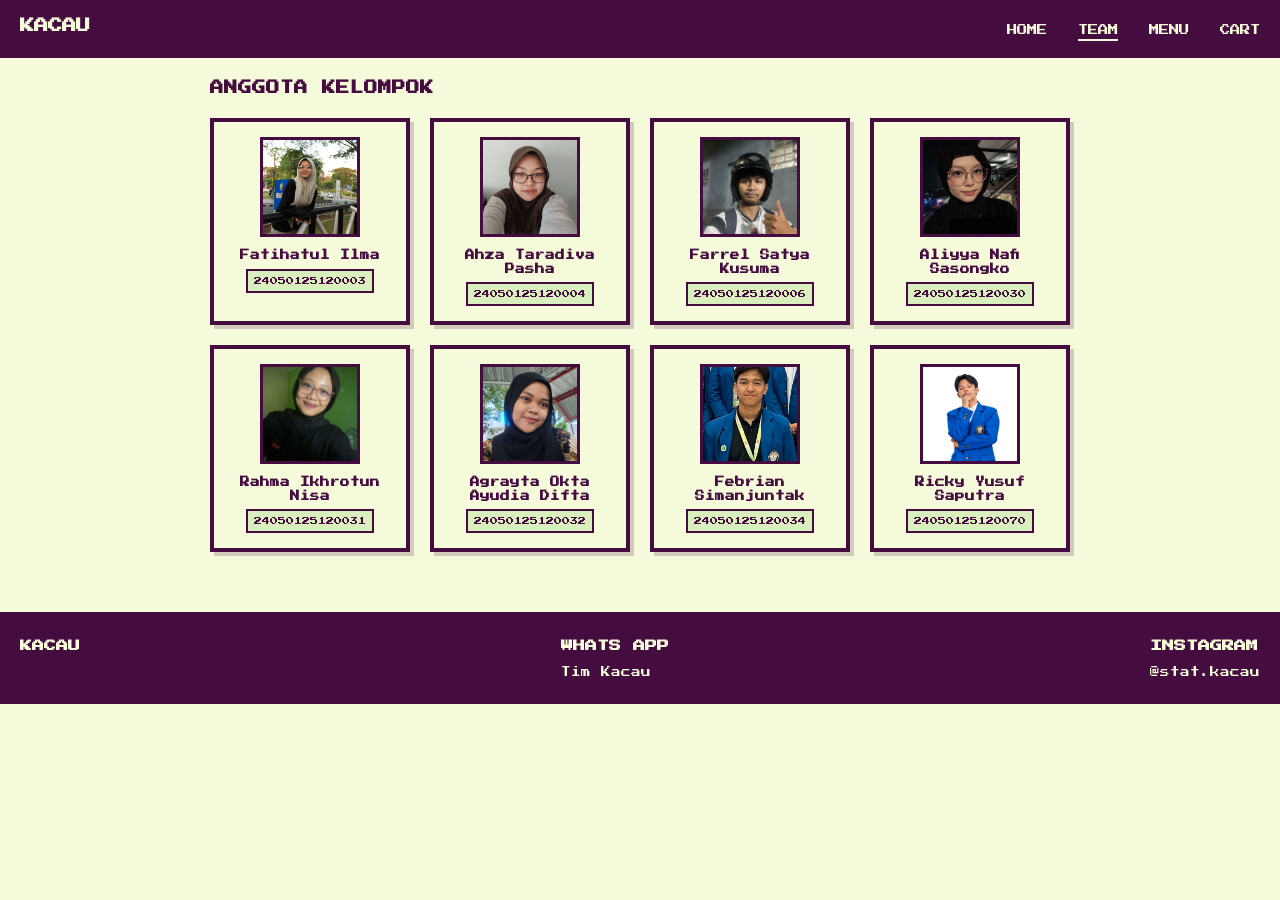
<file: about.html>
<!DOCTYPE html>
<html lang="id">
<head>
    <meta charset="UTF-8">
    <meta name="viewport" content="width=device-width, initial-scale=1.0">
    <title>KACAU - Aggota Kelompok</title>
    <link href="https://fonts.googleapis.com/css2?family=Press+Start+2P&display=swap" rel="stylesheet">
    <link rel="stylesheet" href="style.css">
</head>
<body>
    <!-- navbar -->
    <nav class="navbar">
        <div class="logo">KACAU</div>
        <div class="nav-links">
            <a href="home.html">HOME</a>
            <a href="about.html" class="active">TEAM</a>
            <a href="index.html">MENU</a>
            <a href="cart.html">CART</a>
        </div>
    </nav>

    <main class="container">
        <!-- anggota kelompok -->
        <div class="section-header">
            <h2>ANGGOTA KELOMPOK</h2>
        </div>

        <div class="team-grid">
            <div class="member-card">
                <img src="perintis/ilma.JPG" alt="Mahasiswa 1" class="member-photo">
                <div class="member-name">Fatihatul Ilma</div>
                <div class="member-nim">24050125120003</div>
            </div>

            <div class="member-card">
                <img src="perintis/sasa.jpg" alt="Mahasiswa 2" class="member-photo">
                <div class="member-name">Ahza Taradiva Pasha</div>
                <div class="member-nim">24050125120004</div>
            </div>

            <div class="member-card">
                <img src="perintis/farrel.jpeg" alt="Mahasiswa 3" class="member-photo">
                <div class="member-name">Farrel Satya Kusuma</div>
                <div class="member-nim">24050125120006</div>
            </div>

            <div class="member-card">
                <img src="perintis/aliyya.jpeg" alt="Mahasiswa 4" class="member-photo">
                <div class="member-name">Aliyya Nafi Sasongko</div>
                <div class="member-nim">24050125120030</div>
            </div>

            <div class="member-card">
                <img src="perintis/rahma.png" alt="Mahasiswa 5" class="member-photo">
                <div class="member-name">Rahma Ikhrotun Nisa</div>
                <div class="member-nim">24050125120031</div>
            </div>

            <div class="member-card">
                <img src="perintis/agrayta.jpg" alt="Mahasiswa 6" class="member-photo">
                <div class="member-name">Agrayta Okta Ayudia Difta</div>
                <div class="member-nim">24050125120032</div>
            </div>

            <div class="member-card">
                <img src="perintis/febrian.jpeg" alt="Mahasiswa 7" class="member-photo">
                <div class="member-name">Febrian Simanjuntak</div>
                <div class="member-nim">24050125120034</div>
            </div>

            <div class="member-card">
                <img src="perintis/ricky.png" alt="Mahasiswa 8" class="member-photo">
                <div class="member-name">Ricky Yusuf Saputra</div>
                <div class="member-nim">24050125120070</div>
            </div>
        </div>
    </main>

    <!-- footer -->
    <footer style="background: var(--c-purple); padding: 25px 20px; color: var(--c-yellow); display: flex; justify-content: space-between; align-items: flex-start;">
        <div>
            <h3 style="font-family: 'Press Start 2P', cursive; font-size: 0.75rem; margin-bottom: 10px;">KACAU</h3>
        </div>
    
        <div>
            <h3 style="font-family: 'Press Start 2P', cursive; font-size: 0.75rem; margin-bottom: 10px;">WHATS APP</h3>
            <a href="https://wa.me/6285641452671" target="_blank" style="color: var(--c-yellow); text-decoration: none; font-family: 'Press Start 2P', cursive; font-size: 0.6rem; display: block;">
                Tim Kacau
            </a>
        </div>
    
        <div>
            <h3 style="font-family: 'Press Start 2P', cursive; font-size: 0.75rem; margin-bottom: 10px;">INSTAGRAM</h3>
            <a href="https://instagram.com/stat.kacau" target="_blank" style="color: var(--c-yellow); text-decoration: none; font-family: 'Press Start 2P', cursive; font-size: 0.6rem; display: block;">
                @stat.kacau
            </a>
        </div>
    </footer>

</body>
</html>
</file>
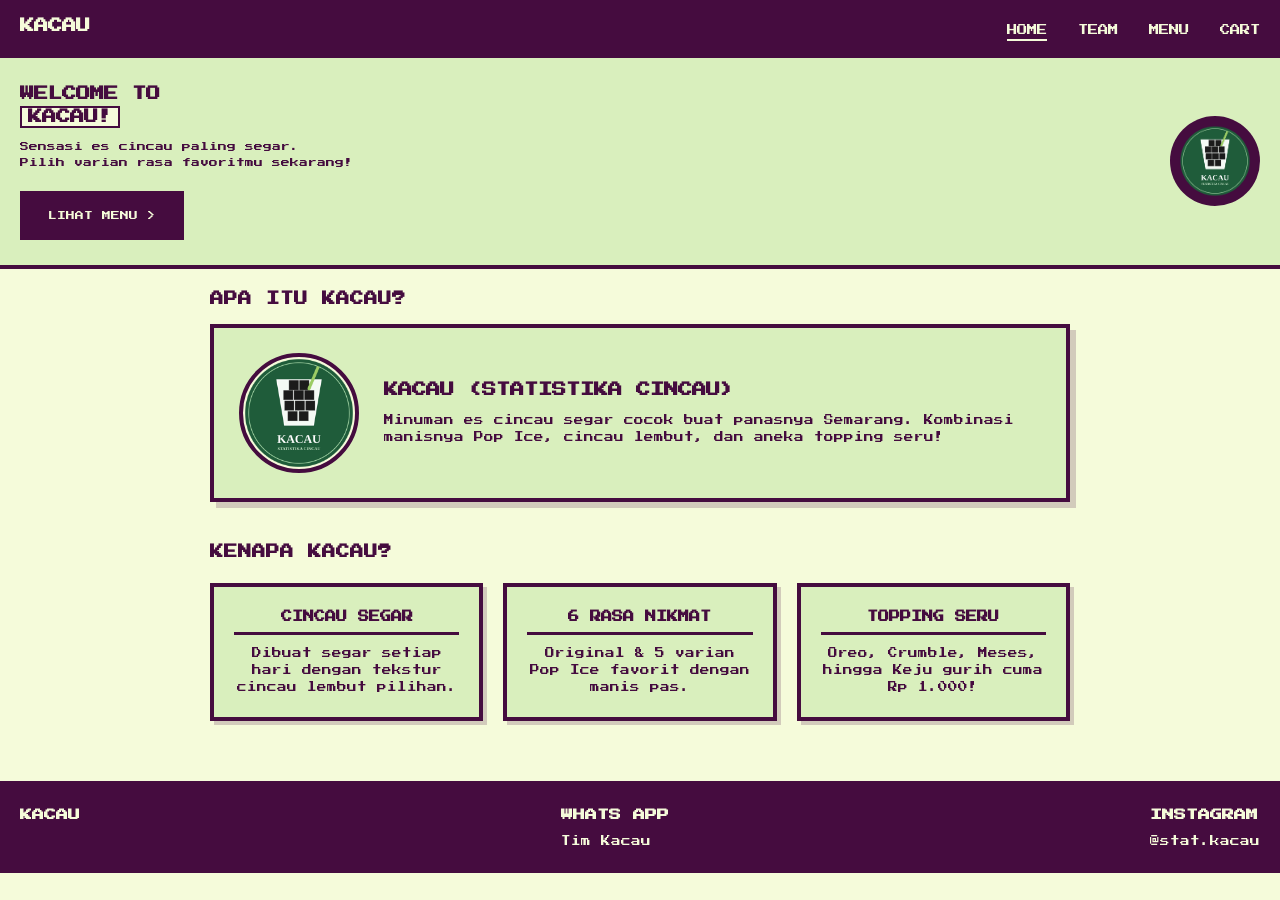
<file: home.html>
<!DOCTYPE html>
<html lang="id">
<head>
    <meta charset="UTF-8">
    <meta name="viewport" content="width=device-width, initial-scale=1.0">
    <title>KACAU - Home</title>
    <link href="https://fonts.googleapis.com/css2?family=Press+Start+2P&display=swap" rel="stylesheet">
    <link rel="stylesheet" href="style.css">
</head>
<body>
    <!-- navbar -->
    <nav class="navbar">
        <div class="logo">KACAU</div>
        <div class="nav-links">
            <a href="home.html" class="active">HOME</a>
            <a href="about.html">TEAM</a>
            <a href="index.html">MENU</a>
            <a href="cart.html">CART</a>
        </div>
    </nav>

    <!-- handing page -->
    <header class="hero">
        <div class="hero-text">
            <h1>WELCOME TO<br><span class="highlight">KACAU!</span></h1>
            <p>Sensasi es cincau paling segar.<br>Pilih varian rasa favoritmu sekarang!</p>
            <a href="index.html" class="btn btn-invert home-cta" style="padding: 15px 25px;">LIHAT MENU ></a>
        </div>
        <div class="hero-image">
            <div class="circle-bg">
                <img src="logo.png" alt="Logo KACAU">
            </div>
        </div>
    </header>

    <main class="container">
        <!-- info brand -->
        <div class="section-header">
            <h2>APA ITU KACAU?</h2>
        </div>

        <div class="about-card">
            <div class="about-hero">
                <div class="about-logo-bg">
                    <img src="logo.png" alt="Logo KACAU">
                </div>
                <div style="flex: 1;">
                    <h3 class="about-title">KACAU (STATISTIKA CINCAU)</h3>
                    <p class="about-desc">
                        Minuman es cincau segar cocok buat panasnya Semarang. Kombinasi manisnya Pop Ice, cincau lembut, dan aneka topping seru!
                    </p>
                </div>
            </div>
        </div>

        <div class="section-header">
            <h2>KENAPA KACAU?</h2>
        </div>

        <div class="features-grid">
            <div class="feature-box">
                <h4>CINCAU SEGAR</h4>
                <p>Dibuat segar setiap hari dengan tekstur cincau lembut pilihan.</p>
            </div>
            <div class="feature-box">
                <h4>6 RASA NIKMAT</h4>
                <p>Original & 5 varian Pop Ice favorit dengan manis pas.</p>
            </div>
            <div class="feature-box">
                <h4>TOPPING SERU</h4>
                <p>Oreo, Crumble, Meses, hingga Keju gurih cuma Rp 1.000!</p>
            </div>
        </div>
    </main>

    <!-- footer -->
    <footer style="background: var(--c-purple); padding: 25px 20px; color: var(--c-yellow); display: flex; justify-content: space-between; align-items: flex-start;">
        <div>
            <h3 style="font-family: 'Press Start 2P', cursive; font-size: 0.75rem; margin-bottom: 10px;">KACAU</h3>
        </div>
    
        <div>
            <h3 style="font-family: 'Press Start 2P', cursive; font-size: 0.75rem; margin-bottom: 10px;">WHATS APP</h3>
            <a href="https://wa.me/6285641452671" target="_blank" style="color: var(--c-yellow); text-decoration: none; font-family: 'Press Start 2P', cursive; font-size: 0.6rem; display: block;">
                Tim Kacau
            </a>
        </div>
    
        <div>
            <h3 style="font-family: 'Press Start 2P', cursive; font-size: 0.75rem; margin-bottom: 10px;">INSTAGRAM</h3>
            <a href="https://instagram.com/stat.kacau" target="_blank" style="color: var(--c-yellow); text-decoration: none; font-family: 'Press Start 2P', cursive; font-size: 0.6rem; display: block;">
                @stat.kacau
            </a>
        </div>
    </footer>
</body>
</html>
</file>
<file: style.css>
/* VARIABLES */
:root {
    --c-purple: #450c3f;
    --c-green-dark: #b9d175;
    --c-green-light: #d9efbd;
    --c-yellow: #f5fbda;
}

* {
    box-sizing: border-box;
    margin: 0;
    padding: 0;
    font-family: 'Press Start 2P', cursive;
}

body {
    background-color: var(--c-yellow);
    color: var(--c-purple);
    line-height: 1.5;
}

/* NAVBAR NAVIGATION */
.navbar {
    background-color: var(--c-purple) !important;
    border-bottom: 4px solid var(--c-purple);
    padding: 15px 20px;
    display: flex;
    justify-content: space-between;
    align-items: center;
}

/* Logo KACAU */
.navbar .logo {
    color: var(--c-yellow) !important;
    font-family: 'Press Start 2P', cursive;
    font-size: 0.9rem;
    font-weight: bold;
}

/* Link Navigasi */
.nav-links a {
    color: var(--c-yellow) !important;
    text-decoration: none;
    font-family: 'Press Start 2P', cursive;
    font-size: 0.65rem;
    margin-left: 15px;
    padding-bottom: 4px;
    border-bottom: 2px solid transparent;
    transition: all 0.2s ease;
}

/* Hover & Tab Aktif */
.nav-links a:hover,
.nav-links a.active {
    color: var(--c-yellow) !important;
    border-bottom: 2px solid var(--c-yellow) !important;
}

/* HERO BANNER */
.hero {
    display: flex;
    justify-content: space-between;
    align-items: center;
    background: var(--c-green-light);
    border-bottom: 4px solid var(--c-purple);
    padding: 25px 20px;
    gap: 20px;
}

.hero-text h1 {
    font-size: 0.9rem;
    line-height: 1.6;
    margin-bottom: 10px;
}

.hero-text .highlight {
    background: var(--c-yellow);
    padding: 2px 6px;
    border: 2px solid var(--c-purple);
}

.hero-text p {
    font-size: 0.55rem;
    line-height: 1.8;
}

.circle-bg {
    width: 90px;
    height: 90px;
    background: var(--c-purple);
    border-radius: 50%;
    display: flex;
    justify-content: center;
    align-items: center;
    overflow: hidden;
    flex-shrink: 0;
}

.circle-bg img {
    width: 80%;
    height: 80%;
    object-fit: contain;
}

/* LAYOUT CONTAINER & BUTTONS */
.container {
    padding: 20px;
    max-width: 900px;
    margin: 0 auto;
}

.section-header {
    display: flex;
    justify-content: space-between;
    align-items: center;
    margin-bottom: 15px;
}

.section-header h2 {
    font-size: 0.85rem;
    color: var(--c-purple);
}

.cart-icon {
    background: var(--c-green-light);
    border: 3px solid var(--c-purple);
    color: var(--c-purple);
    padding: 6px 10px;
    font-size: 0.55rem;
    cursor: pointer;
}

.btn {
    background: var(--c-yellow);
    border: 3px solid var(--c-purple);
    color: var(--c-purple);
    padding: 8px;
    font-size: 0.55rem;
    cursor: pointer;
    text-align: center;
    transition: transform 0.1s;
}

.btn:active {
    transform: translate(2px, 2px);
}

.btn.active-state {
    background: var(--c-purple);
    color: var(--c-yellow);
}

.btn-invert {
    background: var(--c-purple);
    color: var(--c-yellow);
}

/* PRODUCT KATALOG GRID */
.product-grid {
    display: grid;
    grid-template-columns: repeat(2, 1fr);
    gap: 16px;
    margin-bottom: 30px;
}

.card {
    background: var(--c-yellow);
    border: 4px solid var(--c-purple);
    box-shadow: 4px 4px 0 rgba(69, 12, 63, 0.2);
    display: flex;
    flex-direction: column;
    justify-content: space-between;
    overflow: hidden;
}

/* container box gambar produk */
.card-header {
    height: 120px;
    background: var(--c-green-light);
    border-bottom: 4px solid var(--c-purple);
    display: flex;
    align-items: center;
    justify-content: center;
    padding: 8px;
    box-sizing: border-box;
    overflow: hidden;
}

.card-header img {
    max-width: 100%;
    max-height: 100%;
    object-fit: contain;
    filter: drop-shadow(2px 2px 0px var(--c-purple)); /* Efek shadow pixel art */
}

/* ga jadi selang-seling warna kotak atas kartu */
#base-menu .card:nth-child(odd) .card-header {
    background-color: var(--c-green-dark);
}

#base-menu .card:nth-child(even) .card-header {
    background-color: var(--c-green-dark);
}

.card-body {
    padding: 12px;
    display: flex;
    flex-direction: column;
    gap: 8px;
    background: var(--c-yellow);
}

.card .price {
    font-size: 0.65rem;
    font-weight: bold;
    color: var(--c-purple);
}

.card .title {
    font-size: 0.55rem;
    color: var(--c-purple);
    line-height: 1.4;
    min-height: 20px;
}

/* STYLE KHUSUS HOME PAGE */
.home-cta {
    margin-top: 20px;
    display: inline-block;
    text-decoration: none;
}

.features-grid {
    display: grid;
    grid-template-columns: repeat(auto-fit, minmax(200px, 1fr));
    gap: 20px;
    margin-top: 20px;
    margin-bottom: 40px;
}

.feature-box {
    background: var(--c-green-light);
    border: 4px solid var(--c-purple);
    padding: 20px;
    font-size: 0.6rem;
    line-height: 1.8;
    color: var(--c-purple);
    text-align: center;
    box-shadow: 4px 4px 0 rgba(69, 12, 63, 0.2);
}

.feature-box h4 {
    font-size: 0.7rem;
    margin-bottom: 10px;
    border-bottom: 3px solid var(--c-purple);
    padding-bottom: 5px;
}

/* STYLE KHUSUS ABOUT & TIM */
.about-card {
    background: var(--c-green-light);
    border: 4px solid var(--c-purple);
    padding: 25px;
    box-shadow: 6px 6px 0 rgba(69, 12, 63, 0.2);
    margin-bottom: 40px;
}

.about-hero {
    display: flex;
    align-items: center;
    gap: 25px;
    flex-wrap: wrap;
}

.about-logo-bg {
    width: 120px;
    height: 120px;
    background-color: var(--c-yellow);
    border: 4px solid var(--c-purple);
    border-radius: 50%;
    display: flex;
    justify-content: center;
    align-items: center;
    overflow: hidden;
    flex-shrink: 0;
}

.about-logo-bg img {
    width: 100%;
    height: 100%;
    object-fit: cover;
}

.about-title {
    font-size: 0.9rem;
    color: var(--c-purple);
    margin-bottom: 10px;
}

.about-desc {
    font-size: 0.6rem;
    color: var(--c-purple);
    line-height: 1.8;
}

.team-grid {
    display: grid;
    grid-template-columns: repeat(auto-fit, minmax(180px, 1fr));
    gap: 20px;
    margin-top: 20px;
    margin-bottom: 40px;
}

.member-card {
    background: var(--c-yellow);
    border: 4px solid var(--c-purple);
    padding: 15px;
    text-align: center;
    box-shadow: 4px 4px 0 rgba(69, 12, 63, 0.2);
    display: flex;
    flex-direction: column;
    align-items: center;
    transition: transform 0.1s;
}

.member-card:hover {
    transform: translateY(-3px);
}

.member-photo {
    width: 100px;
    height: 100px;
    background-color: var(--c-green-light);
    border: 3px solid var(--c-purple);
    object-fit: cover;
    margin-bottom: 12px;
}

.member-name {
    font-size: 0.6rem;
    color: var(--c-purple);
    line-height: 1.4;
    font-weight: bold;
    margin-bottom: 6px;
    word-break: break-word;
}

.member-nim {
    font-size: 0.5rem;
    color: var(--c-purple);
    background: var(--c-green-light);
    padding: 4px 6px;
    border: 2px solid var(--c-purple);
    display: inline-block;
}

/* STYLE KHUSUS KERANJANG */
.cart-select-all-bar {
    display: flex;
    justify-content: space-between;
    align-items: center;
    background: var(--c-green-light);
    border: 4px solid var(--c-purple);
    padding: 12px 15px;
    margin-bottom: 20px;
    font-size: 0.6rem;
    box-shadow: 4px 4px 0 rgba(69, 12, 63, 0.2);
}

.cart-item-card {
    display: flex;
    align-items: center;
    gap: 12px;
    background: var(--c-yellow);
    border: 4px solid var(--c-purple);
    padding: 15px;
    margin-bottom: 15px;
    box-shadow: 4px 4px 0 rgba(69, 12, 63, 0.2);
}

.cart-item-details {
    flex: 1;
    color: var(--c-purple);
}

.cart-item-title {
    font-size: 0.7rem;
    font-weight: bold;
    margin-bottom: 5px;
}

.cart-item-topping {
    font-size: 0.55rem;
    margin-bottom: 5px;
    opacity: 0.85;
}

.cart-item-price {
    font-size: 0.65rem;
    font-weight: bold;
}

.btn-text-danger {
    background: none;
    border: none;
    color: #c0392b;
    font-family: 'Press Start 2P', cursive;
    font-size: 0.55rem;
    cursor: pointer;
}

/* checkbox pixel art */
.custom-checkbox-label {
    display: flex;
    align-items: center;
    gap: 8px;
    cursor: pointer;
    font-size: 0.6rem;
    color: var(--c-purple);
    user-select: none;
}

.custom-checkbox-label input[type="checkbox"] {
    display: none;
}

.checkbox-box {
    width: 18px;
    height: 18px;
    border: 3px solid var(--c-purple);
    background: var(--c-yellow);
    display: inline-block;
    position: relative;
    box-sizing: border-box;
}

.custom-checkbox-label input[type="checkbox"]:checked + .checkbox-box {
    background: var(--c-purple);
}

.custom-checkbox-label input[type="checkbox"]:checked + .checkbox-box::after {
    content: '';
    position: absolute;
    width: 4px;
    height: 8px;
    border: solid var(--c-yellow);
    border-width: 0 3px 3px 0;
    top: 1px;
    left: 4px;
    transform: rotate(45deg);
}

/* STYLE SELLER DASHBOARD */
.seller-nav {
    display: flex;
    gap: 10px;
    margin-bottom: 20px;
}

.tab-btn {
    flex: 1;
    padding: 12px;
    background: var(--c-green-light);
    border: 4px solid var(--c-purple);
    font-size: 0.6rem;
    cursor: pointer;
}

.tab-btn.active {
    background: var(--c-purple);
    color: var(--c-yellow);
}

.tab-content {
    display: none;
}

.tab-content.active {
    display: block;
}

.stats-panel {
    background: var(--c-green-light);
    border: 4px solid var(--c-purple);
    padding: 20px;
    box-shadow: 4px 4px 0 rgba(69, 12, 63, 0.2);
}

.stats-title {
    font-size: 0.8rem;
    text-align: center;
    margin-bottom: 15px;
}

.omzet-box {
    background: var(--c-purple);
    color: var(--c-yellow);
    padding: 15px;
    text-align: center;
    font-size: 0.85rem;
    margin-bottom: 25px;
}

.chart-section {
    margin-top: 20px;
}

.chart-section h4 {
    font-size: 0.65rem;
    margin-bottom: 12px;
    border-bottom: 3px solid var(--c-purple);
    padding-bottom: 5px;
}

.quest-card {
    background: var(--c-green-light);
    border: 4px solid var(--c-purple);
    padding: 15px;
    margin-bottom: 15px;
    display: flex;
    justify-content: space-between;
    align-items: center;
    box-shadow: 4px 4px 0 rgba(69, 12, 63, 0.2);
}

/* BOTTOM FIXED BAR & FOOTER */
.bottom-bar {
    position: fixed;
    bottom: 0;
    left: 0;
    right: 0;
    width: 100%;
    background: var(--c-green-light);
    border-top: 4px solid var(--c-purple);
    padding: 12px 20px;
    display: flex;
    justify-content: space-between;
    align-items: center;
    z-index: 999;
    box-shadow: 0 -4px 0 rgba(69, 12, 63, 0.15);
}

.total-label {
    font-size: 0.5rem;
    display: block;
    margin-bottom: 4px;
}

.total-price-text {
    font-size: 0.8rem;
    font-weight: bold;
}

.footer {
    background: var(--c-purple);
    color: var(--c-yellow);
    padding: 25px 20px;
    margin-bottom: 80px;
    display: flex;
    justify-content: space-between;
    align-items: flex-start;
    flex-wrap: wrap;
    gap: 20px;
}

.footer-col h2, .footer-col h4 {
    font-size: 0.7rem;
    margin-bottom: 8px;
}

.footer-col p {
    font-size: 0.55rem;
}

/*  MODAL OVERLAY & POPUP */
.modal-overlay {
    position: fixed;
    top: 0; left: 0; right: 0; bottom: 0;
    background: rgba(69, 12, 63, 0.6);
    display: flex;
    justify-content: center;
    align-items: center;
    z-index: 1000;
}

.modal-overlay.hidden {
    display: none;
}

.modal-content {
    background: var(--c-green-light);
    border: 4px solid var(--c-purple);
    box-shadow: 6px 6px 0 rgba(0, 0, 0, 0.3);
    width: 90%;
}

/*  ANIMASI RETRO */
@keyframes btnShake {
    0%, 100% { transform: translateX(0); }
    25% { transform: translateX(-3px); }
    75% { transform: translateX(3px); }
}

@keyframes cartPop {
    0% { transform: scale(1); }
    50% { transform: scale(1.2); }
    100% { transform: scale(1); }
}

.btn-shake { animation: btnShake 0.2s ease-in-out; }
.cart-pop { animation: cartPop 0.3s ease-in-out; }


/* MODAL QRIS PEMBAYARAN */
.modal-overlay {
    position: fixed;
    top: 0; left: 0; right: 0; bottom: 0;
    background: rgba(69, 12, 63, 0.7);
    display: flex;
    justify-content: center;
    align-items: center;
    z-index: 1000;
    padding: 20px;
}

.modal-overlay.hidden {
    display: none;
}

.modal-card {
    background: var(--c-green-light);
    border: 4px solid var(--c-purple);
    box-shadow: 6px 6px 0 rgba(69, 12, 63, 0.3);
    width: 100%;
    max-width: 310px;
    padding: 20px 18px 18px 18px;
    position: relative;
    text-align: center;
}

/* tombol close */
.close-btn {
    position: absolute;
    top: -12px;
    right: -12px;
    background: var(--c-yellow);
    border: 3px solid var(--c-purple);
    color: var(--c-purple);
    font-family: 'Press Start 2P', cursive;
    font-size: 0.65rem;
    width: 28px;
    height: 28px;
    line-height: 22px;
    text-align: center;
    cursor: pointer;
    box-shadow: 2px 2px 0 rgba(69, 12, 63, 0.3);
}

.close-btn:hover {
    background: var(--c-purple);
    color: var(--c-yellow);
}

.modal-title {
    font-size: 0.7rem;
    color: var(--c-purple);
    margin-bottom: 12px;
}

/* kotak frame QRIS code */
.qris-box {
    background: var(--c-yellow);
    border: 3px solid var(--c-purple);
    padding: 10px;
    margin: 0 auto 12px auto;
    width: 100%;
    min-height: 60px;
    display: flex;
    justify-content: center;
    align-items: center;
    box-sizing: border-box;
}

.qris-img {
    max-width: 100%;
    max-height: 160px;
    object-fit: contain;
}

.qris-alt-text {
    font-size: 0.55rem;
    color: var(--c-purple);
}

/* Teks Total Harga pada Modal */
.modal-total {
    font-size: 0.55rem;
    color: var(--c-purple);
    margin-top: 8px;
    margin-bottom: 18px;
}

.highlight-price {
    color: var(--c-purple);
    font-weight: bold;
}

.btn-full {
    width: 100%;
    padding: 12px;
    font-size: 0.55rem;
}

/*  STYLE STRUK PESANAN DIGITAL */
.receipt-card {
    text-align: left;
    background: var(--c-yellow);
    border: 4px solid var(--c-purple);
    padding: 20px 18px;
    box-shadow: 6px 6px 0 rgba(69, 12, 63, 0.3);
}

.receipt-header {
    text-align: center;
}

.receipt-header h3 {
    font-size: 0.9rem;
    color: var(--c-purple);
}

.receipt-header p {
    font-size: 0.45rem;
    color: var(--c-purple);
    margin-top: 4px;
}

.receipt-divider {
    text-align: center;
    font-size: 0.5rem;
    color: var(--c-purple);
    margin: 8px 0;
    overflow: hidden;
    white-space: nowrap;
}

.receipt-body p {
    font-size: 0.5rem;
    color: var(--c-purple);
    margin-bottom: 4px;
    line-height: 1.4;
}

.receipt-items {
    margin: 6px 0;
}

.receipt-item-row {
    display: flex;
    justify-content: space-between;
    font-size: 0.5rem;
    color: var(--c-purple);
    margin-bottom: 6px;
    line-height: 1.4;
}

.receipt-total {
    font-size: 0.6rem !important;
    font-weight: bold;
    text-align: right;
    color: var(--c-purple);
}

.receipt-stamp {
    text-align: center;
    font-size: 0.65rem;
    font-weight: bold;
    color: #27ae60;
    border: 2px dashed #27ae60;
    padding: 6px;
    margin-top: 12px;
    transform: rotate(-2deg);
}

/*  STYLE KUANTITAS PEMBELIAN */
.qty-control {
    display: inline-flex;
    align-items: center;
    background: var(--c-yellow);
    border: 3px solid var(--c-purple);
    box-shadow: 2px 2px 0 rgba(69, 12, 63, 0.2);
    user-select: none;
}

.qty-btn {
    background: var(--c-purple);
    color: var(--c-yellow);
    border: none;
    font-family: 'Press Start 2P', cursive;
    font-size: 0.65rem;
    width: 26px;
    height: 26px;
    cursor: pointer;
    display: flex;
    align-items: center;
    justify-content: center;
    line-height: 1;
}

.qty-btn:hover {
    background: var(--c-green-light);
    color: var(--c-purple);
}

.qty-btn:active {
    transform: translate(1px, 1px);
}

.qty-val {
    font-family: 'Press Start 2P', cursive;
    font-size: 0.6rem;
    color: var(--c-purple);
    padding: 0 8px;
    min-width: 18px;
    text-align: center;
}

/* INPUT NAMA PIXEL ART */
   .pixel-input {
    width: 100%;
    padding: 10px;
    font-family: 'Press Start 2P', cursive;
    font-size: 0.6rem;
    border: 3px solid var(--c-purple);
    background: var(--c-yellow);
    color: var(--c-purple);
    text-align: center;
    box-sizing: border-box;
    outline: none;
    margin-bottom: 16px;
}

/* Placeholder */
.pixel-input::placeholder {
    text-align: center;
    color: var(--c-purple);
    opacity: 0.55;
    font-weight: normal;
}

/* Saat Diklik */
.pixel-input:focus {
    background: var(--c-yellow);
    color: var(--c-purple);
    font-weight: bold;
    border-color: var(--c-purple);
}

/* Styling Input Kuantitas */
.qty-input {
    width: 36px;
    height: 100%;
    border: 2px solid var(--c-purple);
    background: var(--c-yellow);
    font-family: 'Press Start 2P', cursive;
    font-size: 0.65rem;
    color: var(--c-purple);
    text-align: center;
    outline: none;
    box-sizing: border-box;
    -moz-appearance: textfield;
}

.qty-input::-webkit-outer-spin-button,
.qty-input::-webkit-inner-spin-button {
    -webkit-appearance: none;
    margin: 0;
}

/* Styling Input Kuantitas di Cart Page */
.cart-qty-input {
    width: 30px;
    height: 26px;
    border: none;
    background: var(--c-yellow);
    font-family: 'Press Start 2P', cursive;
    font-size: 0.65rem;
    color: var(--c-purple);
    text-align: center;
    outline: none;
    box-sizing: border-box;
    -moz-appearance: textfield;
}

.cart-qty-input::-webkit-outer-spin-button,
.cart-qty-input::-webkit-inner-spin-button {
    -webkit-appearance: none;
    margin: 0;
}

#buyer-name:focus,
.modal-content input:focus {
    outline: none !important;
    border-color: var(--c-purple) !important;
    box-shadow: 0 0 0 2px var(--c-purple) !important;
}
</file>
